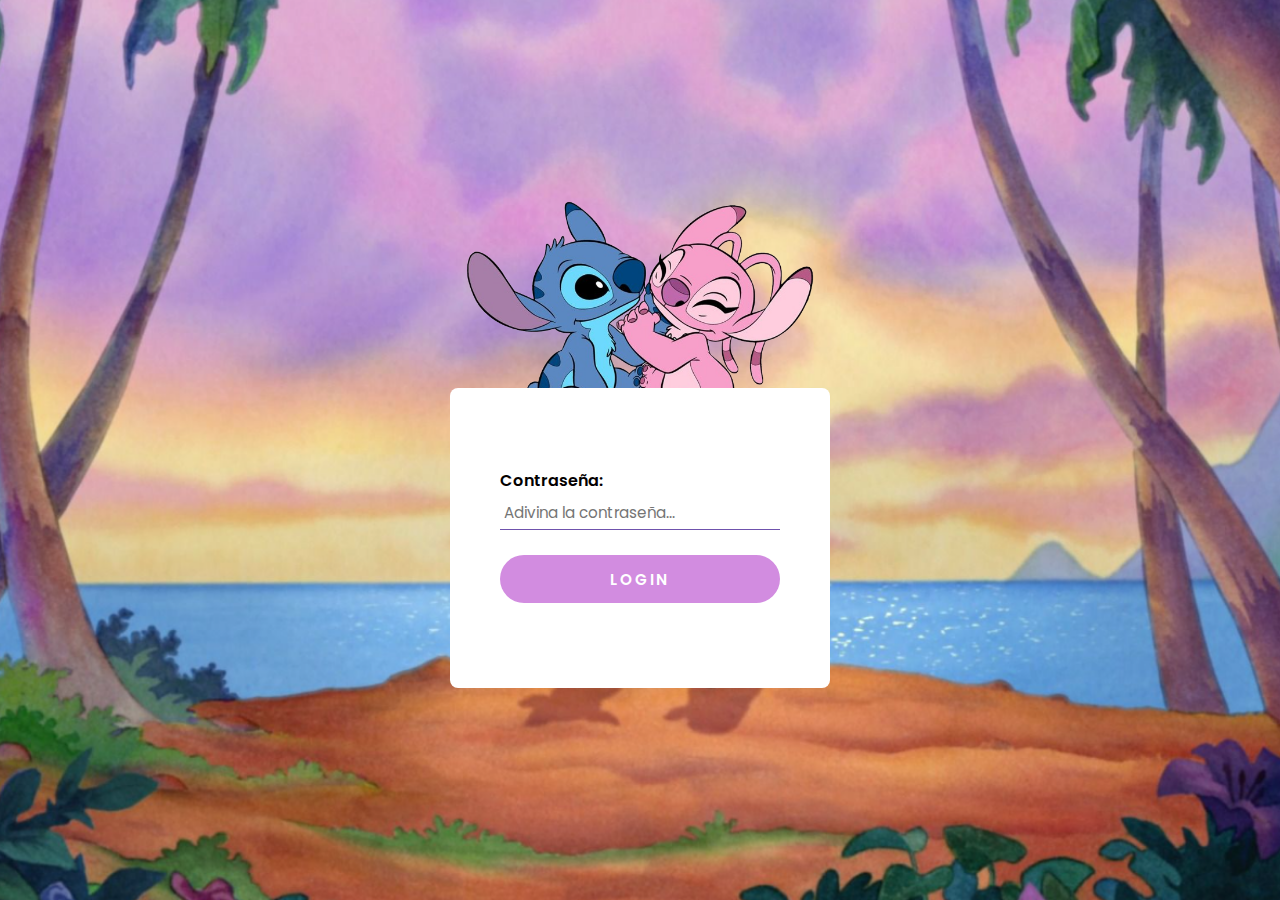
<file: index.html>
<!DOCTYPE html>
<html lang="en">
<head>
  <meta name="viewport" content="width=device-width, initial-scale=1.0" />
  <title>CumpleMes</title>
  <!-- Google Font -->
  <link href="https://fonts.googleapis.com/css2?family=Poppins:wght@400;600&display=swap" rel="stylesheet" />
  <!-- Stylesheet -->
  <link rel="stylesheet" href="./assent/css/panda.css" />
  <link rel="icon" href="./assent/img/icono-duki.jfif" type="image/x-icon">
</head>
<body>
  <div class="container">
    <img src="./assent/img/Stitch_and_Angel__disney___liloandstitch___stitch___angel___stitchandangel-removebg-preview.png" alt="Imagen PNG" class="form-image">
    <form id="loginForm" action="panda.html" method="get" onsubmit="return validatePassword()">
      <label for="password">Contraseña:</label>
      <input type="password" id="password" name="password" placeholder="Adivina la contraseña... " />
      <button type="submit">Login</button>
      <p class="error-message" id="errorMessage"></p>
    </form>
  </div>
  <!-- Script -->
  <script src="./assent/js/panda.js"></script>
</body>
</html>
</file>
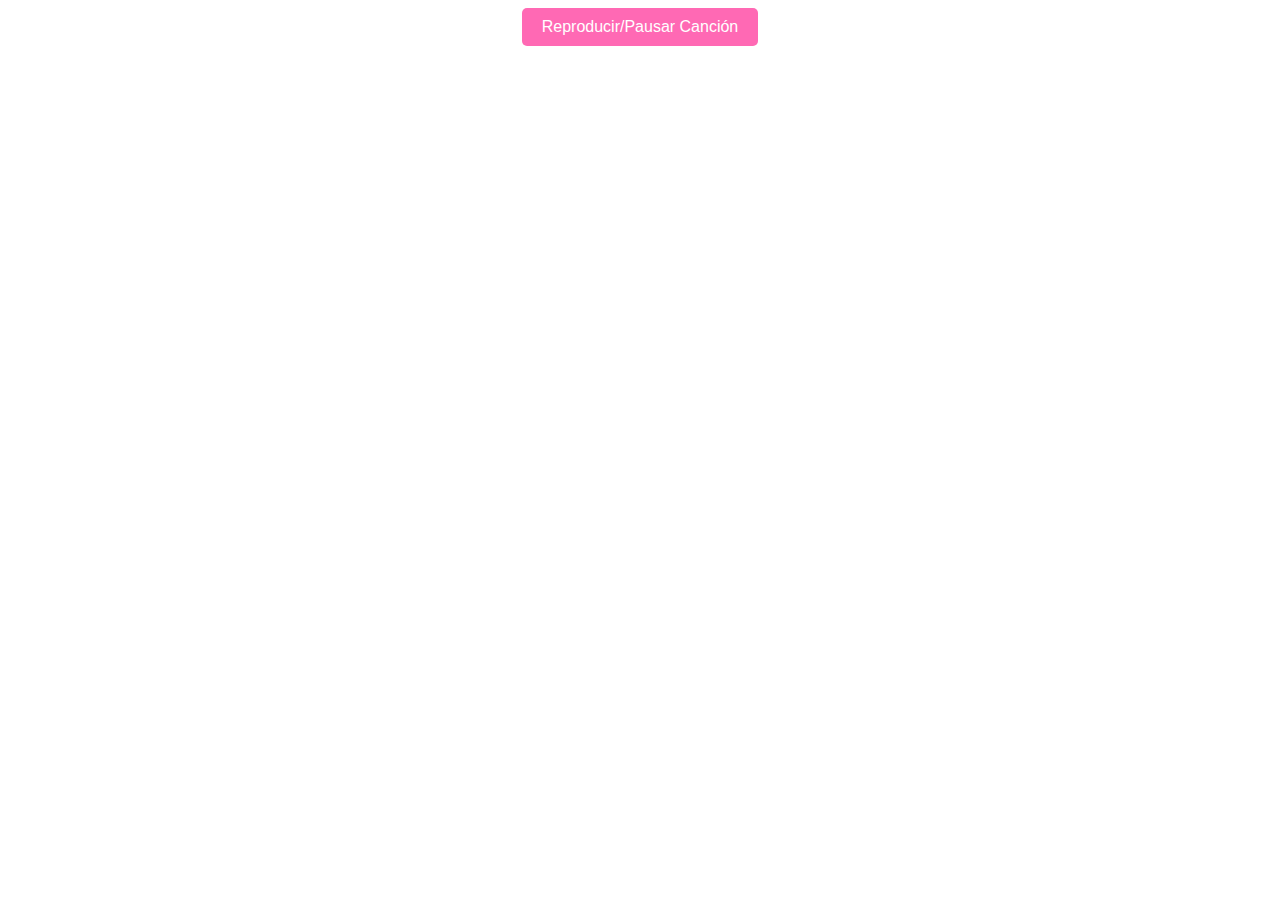
<file: probandoauido.html>
<!DOCTYPE html>
<html lang="en">
<head>
    <meta charset="UTF-8">
    <meta name="viewport" content="width=device-width, initial-scale=1.0">
    <title>Reproducir Canción</title>
    <link rel="stylesheet" href="./assent/css/musica.css">
</head>
<body>

<div class="container">
    <button id="playButton">Reproducir/Pausar Canción</button>
    <audio id="audio" src="./assent/audio/maka-el-dinero-no-te-vale_kqzLYn8r.mp3"></audio>
</div>

<script>
    const playButton = document.getElementById('playButton');
    const audio = document.getElementById('audio');

    // Función para aumentar el volumen gradualmente
    function fadeIn(audioElement) {
        let volume = 0;
        audioElement.volume = volume;
        const interval = setInterval(() => {
            if (volume < 1) {
                volume += 0.01;
                audioElement.volume = volume;
            } else {
                clearInterval(interval);
            }
        }, 50);
    }

    // Función para disminuir el volumen gradualmente
    function fadeOut(audioElement) {
        let volume = audioElement.volume; // Obtén el volumen actual
        const interval = setInterval(() => {
            if (volume > 0) {
                volume -= 0.01;
                audioElement.volume = volume;
            } else {
                audioElement.pause();
                audioElement.currentTime = 0;
                playButton.textContent = 'Reproducir Canción';
                clearInterval(interval);
            }
        }, 50);
    }

    playButton.addEventListener('click', () => {
        if (audio.paused) {
            audio.play();
            fadeIn(audio);
            playButton.textContent = 'Pausar Canción';
        } else {
            fadeOut(audio);
        }
    });

    // Disminuir volumen cuando la canción está por terminar
    audio.addEventListener('timeupdate', () => {
        const remainingTime = audio.duration - audio.currentTime;
        if (remainingTime < 5) { // Ajusta el tiempo según prefieras
            fadeOut(audio);
        }
    });

</script>

</body>
</html>
</file>
<file: assent/css/panda.css>
/* Existing CSS s */
* {
  padding: 0;
  margin: 0;
  box-sizing: border-box;
  font-family: "Poppins", sans-serif;
}
/* Estilos generales */
body {
  font-family: 'Arial', sans-serif;
  background-color: #765199;
  color: #333;
  margin: 0;
  padding: 0;
  background-image: url('../img/stiich.png'); /* Ruta de la imagen de fondo */
  background-size: cover; /* Ajusta la imagen para cubrir toda la pantalla */
  background-position: center center; /* Centra la imagen */
  background-repeat: no-repeat; /* Evita la repetición de la imagen */
  background-attachment: fixed; /* Fija la imagen para evitar el movimiento */
}

/* Media query para pantallas grandes (PC)  bodrrar cualquier cosaco*/
@media only screen and (min-width: 768px) {
  body {
    background-repeat: repeat; /* Permite que la imagen de fondo se duplique */
  }
}



.container {
  height: 31.25em;
  width: 31.25em;
  position: absolute;
  transform: translate(-50%, -50%);
  top: 50%;
  left: 50%;
  text-align: center; /* Center the image */
}
form {
  width: 23.75em;
  height: 18.75em;
  background-color: #ffffff;
  position: absolute;
  transform: translate(-50%, -50%);
  top: calc(50% + 5.5em); /* Adjusted to make room for the image */
  left: 50%;
  padding: 0 3.1em;
  display: flex;
  flex-direction: column;
  justify-content: center;
  border-radius: 0.5em;
}
form label {
  display: block;
  margin-bottom: 0.2em;
  font-weight: 600;
  color: #030000;
  text-align: left; /* Align label text to the left */
  
}
form input {
  font-size: 0.95em;
  font-weight: 400;
  color: #3f3554;
  padding: 0.3em;
  border: none;
  border-bottom: 0.12em solid #6f52ad;
  outline: none;
  width: 100%; /* Make input fill the width */
}
form input:focus {
  border-color: #4e5aca;
}
form input:not(:last-child) {
  margin-bottom: 0.9em;
}
form button {
  font-size: 0.95em;
  padding: 0.8em 0;
  border-radius: 2em;
  border: none;
  outline: none;
  background-color: #d28ce0;
  color: #ffffff;
  text-transform: uppercase;
  font-weight: 600;
  letter-spacing: 0.15em;
  margin-top: 0.8em;
}
.error-message {
  color: red;
  margin-top: 5px;
  text-align: center; /* Center the text */
}
@media screen and (max-width: 500px) {
  .container {
    font-size: 14px;
  }
}

/* New CSS */
.form-image {
  width: 70%; /* Adjust the percentage as needed */
  height: auto;
  margin-bottom: 1em; /* Space between image and form */
  
}
</file>
<file: assent/css/musica.css>
.container {
    display: flex;
    justify-content: center;
    align-items: center;
}

#playButton {
    padding: 10px 20px;
    font-size: 16px;
    cursor: pointer;
    background-color: #ff69b4;
    color: white;
    border: none;
    border-radius: 5px;
    transition: background-color 0.3s ease;
}

#playButton:hover {
    background-color: #e20da2;
}
</file>
